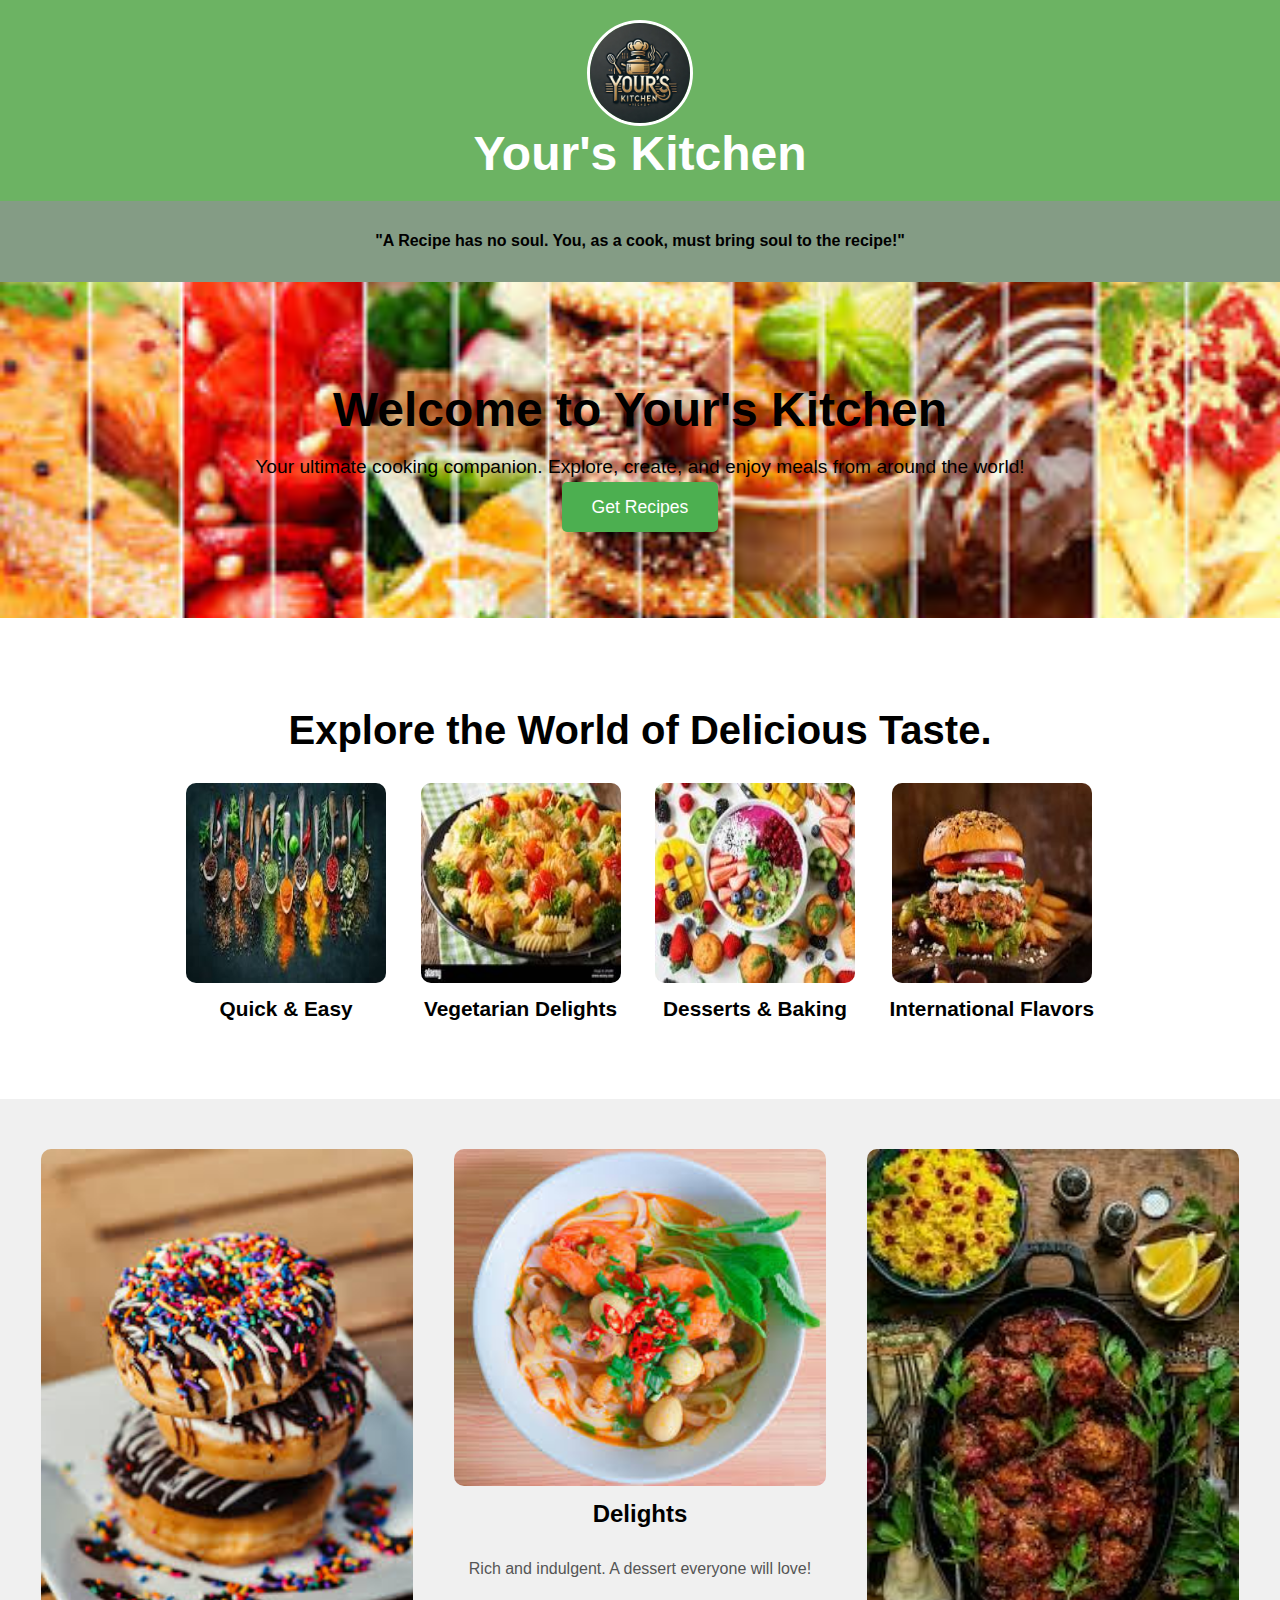
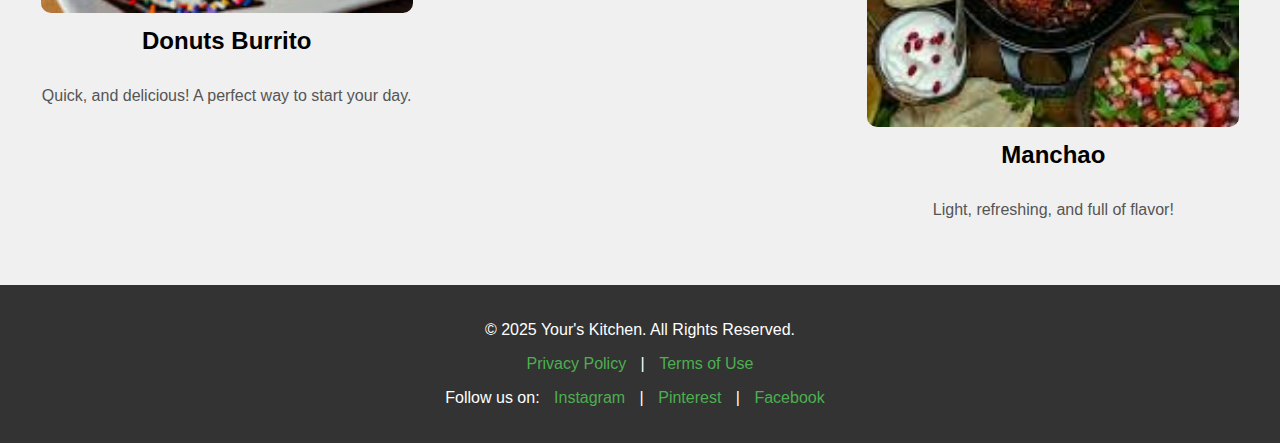
<file: index.html>
<!DOCTYPE html>
<html lang="en">
<head>
    <meta charset="UTF-8">
    <meta name="viewport" content="width=device-width, initial-scale=1.0">
    <title>Your's Kitchen</title>
    <style>
        body {
            font-family: Arial, sans-serif;
            margin: 0;
            padding: 0;
            box-sizing: border-box;
            background-color: #ffffff;
        }
        header {
            background-color: #6cb363;
            color: white;
            padding: 20px;
            text-align: center;
        }
        .logo{
            width: 100%;
            height: 100%;
            display: flex;
            justify-content: center;
            align-items: center;
        }
        
        .logo img{
            border: 3px solid white;
            border-radius: 100px;
            margin: 0px;
        }
        header h1 {
            font-size: 3rem;
            margin: 0;
        }
        nav {
            text-align: center;
            background-color: #849c85;
            padding: 10px 0;
        }
        nav a {
            color: white;
            text-decoration: none;
            padding: 10px 15px;
            margin: 0 10px;
            font-size: 1rem;
        }
        nav a:hover {
            background-color: #87a788;
            border-radius: 5px;
        }
        .hero {
            background-image: url('img9.jpg');
            background-size: cover;
            background-position: center;
            text-align: center;
            padding: 100px 20px;
            color: rgb(0, 0, 0);
        }
        .hero h2 {
            font-size: 3rem;
            margin: 0;
        }
        .hero p {
            font-size: 1.2rem;
        }
        .btn {
            background-color: #4CAF50;
            color: white;
            padding: 15px 30px;
            font-size: 1.1rem;
            text-decoration: none;
            border-radius: 5px;
            margin-top: 20px;
        }
        .btn:hover {
            background-color: #45a049;
        }
        .categories {
            text-align: center;
            padding: 50px 20px;
            background-color: #ffffff;
        }
        .categories h3 {
            font-size: 2.5rem;
            margin-bottom: 30px;
        }
        .category {
            display: inline-block;
            margin: 0 15px;
            text-align: center;
        }
        .category img {
            width: 200px;
            height: 200px;
            border-radius: 10px;
        }
        .category h4 {
            margin-top: 10px;
            font-size: 1.3rem;
        }
        .recipes {
            display: flex;
            justify-content: space-around;
            padding: 50px 20px;
            background-color: #f0f0f0;
        }
        .recipe {
            width: 30%;
            text-align: center;
        }
        .recipe img {
            width: 100%;
            height: auto;
            border-radius: 10px;
        }
        .recipe h4 {
            margin-top: 10px;
            font-size: 1.5rem;
        }
        .recipe p {
            font-size: 1rem;
            color: #555;
        }
        footer {
            background-color: #333;
            color: white;
            text-align: center;
            padding: 20px;
        }
        footer a {
            color: #4CAF50;
            text-decoration: none;
            padding: 5px 10px;
        }
        footer a:hover {
            color: white;
        }
    </style>
</head>
<body>

<header>
    <div class="logo">
        <img src="logo.webp" alt="logo" height="100px" width="100px" />
      </div> <h1>Your's Kitchen</h1>
</header>

<nav>
   <h4>"A Recipe has no soul. You, as a cook, must bring soul to the recipe!"</h4>
</nav>

<div class="hero">
    <h2>Welcome to Your's Kitchen</h2>
    <p>Your ultimate cooking companion. Explore, create, and enjoy meals from around the world!</p>
    <a href="Your'sKitchen.html" class="btn">Get Recipes</a>
</div>

<div class="categories">
    <h3>Explore the World of Delicious Taste. </h3>
    <div class="category">
        <img src="img1.jpg" alt="Quick & Easy">
        <h4>Quick & Easy</h4>
    </div>
    <div class="category">
        <img src="img5.jpg" alt="Vegetarian">
        <h4>Vegetarian Delights</h4>
    </div>
    <div class="category">
        <img src="img4.jpg" alt="Desserts">
        <h4>Desserts & Baking</h4>
    </div>
    <div class="category">
        <img src="img3.jpg" alt="International">
        <h4>International Flavors</h4>
    </div>
</div>

<div class="recipes">
    <div class="recipe">
        <img src="img6.jpg" alt="Recipe 1">
        <h4>Donuts Burrito</h4>
        <p>Quick, and delicious! A perfect way to start your day.</p>
    </div>
    <div class="recipe">
        <img src="img7.jpg" alt="Recipe 2">
        <h4>Delights</h4>
        <p>Rich and indulgent. A dessert everyone will love!</p>
    </div>
    <div class="recipe">
        <img src="img8.jpg" alt="Recipe 3">
        <h4>Manchao</h4>
        <p>Light, refreshing, and full of flavor!</p>
    </div>
</div>

<footer>
    <p>&copy; 2025 Your's Kitchen. All Rights Reserved. </p>
    <p> <a href="#">Privacy Policy</a> | <a href="#">Terms of Use</a></p>
    <p>Follow us on:
        <a href="#">Instagram</a> | <a href="#">Pinterest</a> | <a href="#">Facebook</a>
    </p>
</footer>

</body>
</html>
</file>
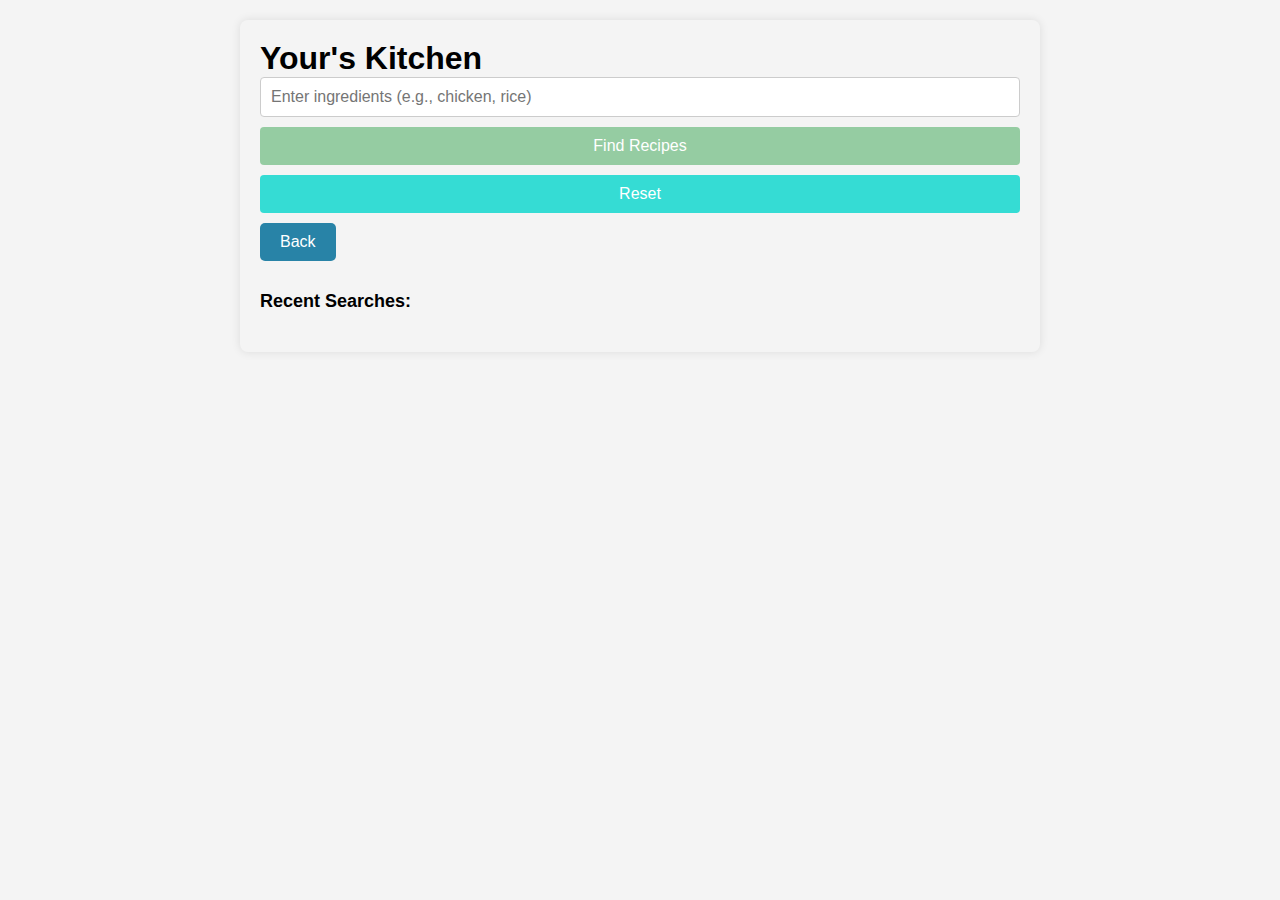
<file: Your'sKitchen.html/index.html>
<!DOCTYPE html>
<html lang="en">
<head>
  <meta charset="UTF-8">
  <meta name="viewport" content="width=device-width, initial-scale=1.0">
  <title>Your's Kitchen</title>
  <link rel="stylesheet" href="styles.css">
</head>
<body>
  <div class="container">
    <h1>Your's Kitchen</h1>
    <input type="text" id="ingredientInput" placeholder="Enter ingredients (e.g., chicken, rice)">
    <button id="searchButton">Find Recipes</button>
     <!-- Reset Button -->
     <button id="resetButton">Reset</button>
     <section>
      <a href="javascript:history.back()" class="back-button">Back</a>
  </section>
     <!-- Search History Section -->
     <div id="searchHistory" class="search-history">
        <h3>Recent Searches:</h3>
        <ul id="historyList"></ul>
      </div>
    <div id="recipes" class="recipes"></div>
  </div>
  <script src="script.js"></script>
</body>
</html>
</file>
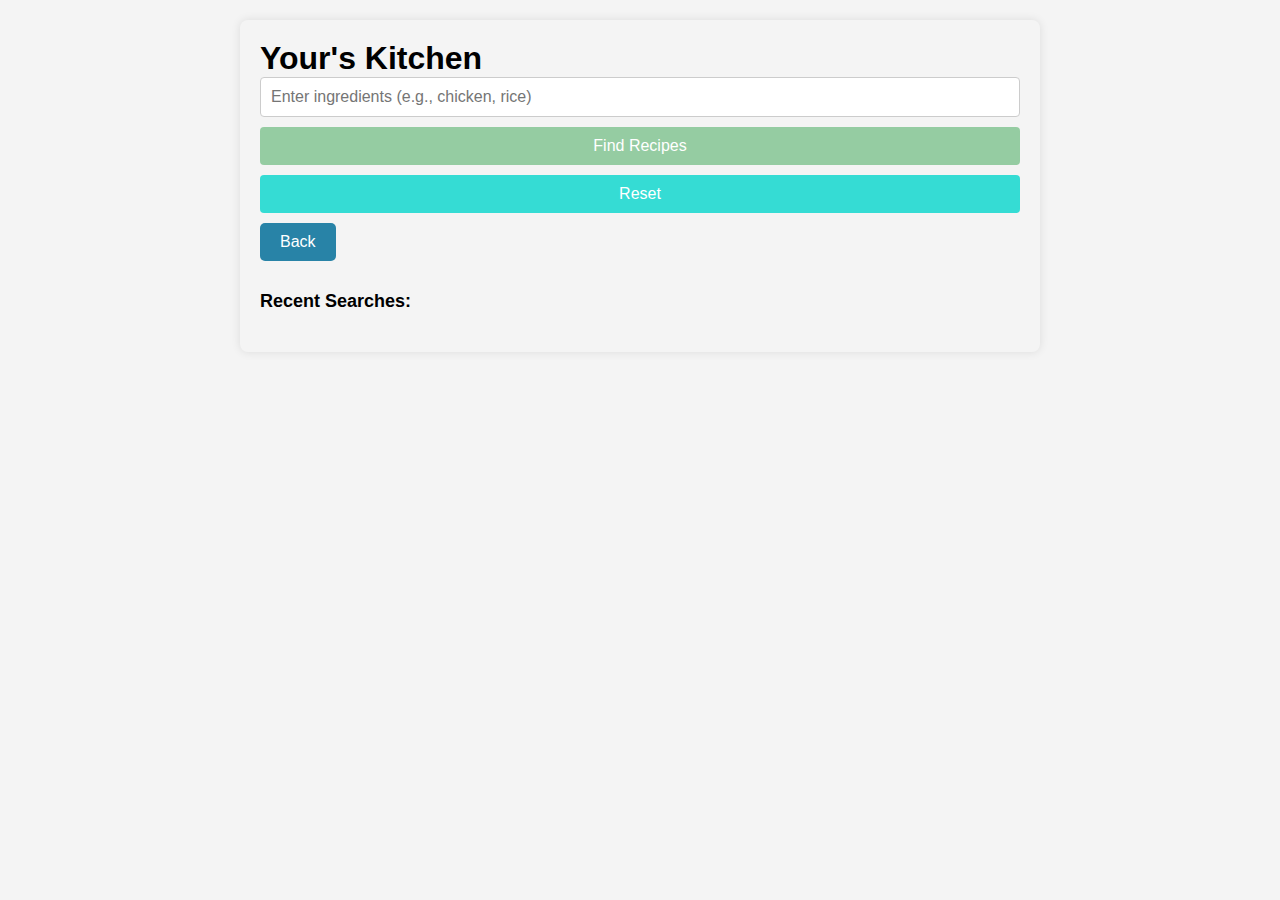
<file: Your'sKitchen.html/index1.html>
<!DOCTYPE html>
<html lang="en">
<head>
  <meta charset="UTF-8">
  <meta name="viewport" content="width=device-width, initial-scale=1.0">
  <title>Your's Kitchen</title>
  <link rel="stylesheet" href="styles1.css">
</head>
<body>
  <div class="container">
    <h1>Your's Kitchen</h1>
    <input type="text" id="ingredientInput" placeholder="Enter ingredients (e.g., chicken, rice)">
    <button id="searchButton">Find Recipes</button>
     <!-- Reset Button -->
     <button id="resetButton">Reset</button>
     <section>
      <a href="javascript:history.back()" class="back-button">Back</a>
  </section>
     <!-- Search History Section -->
     <div id="searchHistory" class="search-history">
        <h3>Recent Searches:</h3>
        <ul id="historyList"></ul>
      </div>
    <div id="recipes" class="recipes"></div>
  </div>
  <script src="script1.js"></script>
</body>
</html>
</file>
<file: Your'sKitchen.html/styles.css>
* {
    margin: 0;
    padding: 0;
    box-sizing: border-box;
  }
  
  body {
    font-family: Arial, sans-serif;
    background-color: #f4f4f4;
    padding: 20px;
  }
  
  .container {
    max-width: 800px;
    margin: 0 auto;
    background-image: ('img2.jpg');
    padding: 20px;
    border-radius: 8px;
    box-shadow: 0 0 10px rgba(0, 0, 0, 0.1);
  }

  /* Back Button Styling */
.back-button {
  background-color: #2883a7;
  color: white;
  padding: 10px 20px;
  text-decoration: none;
  font-size: 16px;
  border-radius: 5px;
  margin: 10px 0;
  display: inline-block;
  transition: background-color 0.3s ease, transform 0.2s;
}

.back-button:hover {
  background-color: #575757;
  transform: scale(1.05);
}
  input {
    width: 100%;
    padding: 10px;
    margin-bottom: 10px;
    font-size: 16px;
    border: 1px solid #ccc;
    border-radius: 4px;
  }
  
  button {
    padding: 10px;
    width: 100%;
    font-size: 16px;
    background-color: #28a745;
    color: white;
    border: none;
    border-radius: 4px;
    cursor: pointer;
  }
  
  button:hover {
    background-color: #218838;
  }
  
  .recipes {
    display: grid;
    grid-template-columns: 1fr 1fr;
    gap: 20px;
    margin-top: 20px;
  }
  
  .recipe {
    background-color: #fff;
    padding: 15px;
    border-radius: 8px;
    box-shadow: 0 0 10px rgba(0, 0, 0, 0.05);
  }
  
  .recipe img {
    width: 100%;
    border-radius: 8px;
    height: 200px;
    object-fit: cover;
  }
  
  .recipe h3 {
    margin-top: 10px;
    font-size: 18px;
  }
  
  .recipe p {
    font-size: 14px;
    color: #555;
  }
  
  .recipe button {
    background-color: #007bff;
    border: none;
    color: white;
    padding: 5px 10px;
    cursor: pointer;
    border-radius: 4px;
  }
  
  .recipe button:hover {
    background-color: #0056b3;
  }
  .search-history {
    margin-top: 20px;
  }
  
  .search-history h3 {
    font-size: 18px;
    margin-bottom: 10px;
  }
  
  #historyList {
    list-style-type: none;
    padding: 0;
  }
  
  #historyList li {
    background-color: #f8f9fa;
    padding: 10px;
    margin-bottom: 5px;
    border-radius: 4px;
    cursor: pointer;
    transition: background-color 0.3s ease;
  }
  
  #historyList li:hover {
    background-color: #e2e6ea;
  }
  button {
    padding: 10px;
    width: 100%;
    font-size: 16px;
    background-color: #95cca2;
    color: white;
    border: none;
    border-radius: 4px;
    cursor: pointer;
  }
  
  button:hover {
    background-color: #464947;
  }
  
  #resetButton {
    background-color: #35dcd4;
    margin-top: 10px;
  }
  
  #resetButton:hover {
    background-color: #06413c;
  }
</file>
<file: Your'sKitchen.html/styles1.css>
* {
    margin: 0;
    padding: 0;
    box-sizing: border-box;
  }
  
  body {
    font-family: Arial, sans-serif;
    background-color: #f4f4f4;
    padding: 20px;
  }
  
  .container {
    max-width: 800px;
    margin: 0 auto;
    background-image: ('img2.jpg');
    padding: 20px;
    border-radius: 8px;
    box-shadow: 0 0 10px rgba(0, 0, 0, 0.1);
  }

  /* Back Button Styling */
.back-button {
  background-color: #2883a7;
  color: white;
  padding: 10px 20px;
  text-decoration: none;
  font-size: 16px;
  border-radius: 5px;
  margin: 10px 0;
  display: inline-block;
  transition: background-color 0.3s ease, transform 0.2s;
}

.back-button:hover {
  background-color: #575757;
  transform: scale(1.05);
}
  input {
    width: 100%;
    padding: 10px;
    margin-bottom: 10px;
    font-size: 16px;
    border: 1px solid #ccc;
    border-radius: 4px;
  }
  
  button {
    padding: 10px;
    width: 100%;
    font-size: 16px;
    background-color: #28a745;
    color: white;
    border: none;
    border-radius: 4px;
    cursor: pointer;
  }
  
  button:hover {
    background-color: #218838;
  }
  
  .recipes {
    display: grid;
    grid-template-columns: 1fr 1fr;
    gap: 20px;
    margin-top: 20px;
  }
  
  .recipe {
    background-color: #fff;
    padding: 15px;
    border-radius: 8px;
    box-shadow: 0 0 10px rgba(0, 0, 0, 0.05);
  }
  
  .recipe img {
    width: 100%;
    border-radius: 8px;
    height: 200px;
    object-fit: cover;
  }
  
  .recipe h3 {
    margin-top: 10px;
    font-size: 18px;
  }
  
  .recipe p {
    font-size: 14px;
    color: #555;
  }
  
  .recipe button {
    background-color: #007bff;
    border: none;
    color: white;
    padding: 5px 10px;
    cursor: pointer;
    border-radius: 4px;
  }
  
  .recipe button:hover {
    background-color: #0056b3;
  }
  .search-history {
    margin-top: 20px;
  }
  
  .search-history h3 {
    font-size: 18px;
    margin-bottom: 10px;
  }
  
  #historyList {
    list-style-type: none;
    padding: 0;
  }
  
  #historyList li {
    background-color: #f8f9fa;
    padding: 10px;
    margin-bottom: 5px;
    border-radius: 4px;
    cursor: pointer;
    transition: background-color 0.3s ease;
  }
  
  #historyList li:hover {
    background-color: #e2e6ea;
  }
  button {
    padding: 10px;
    width: 100%;
    font-size: 16px;
    background-color: #95cca2;
    color: white;
    border: none;
    border-radius: 4px;
    cursor: pointer;
  }
  
  button:hover {
    background-color: #464947;
  }
  
  #resetButton {
    background-color: #35dcd4;
    margin-top: 10px;
  }
  
  #resetButton:hover {
    background-color: #06413c;
  }
</file>
